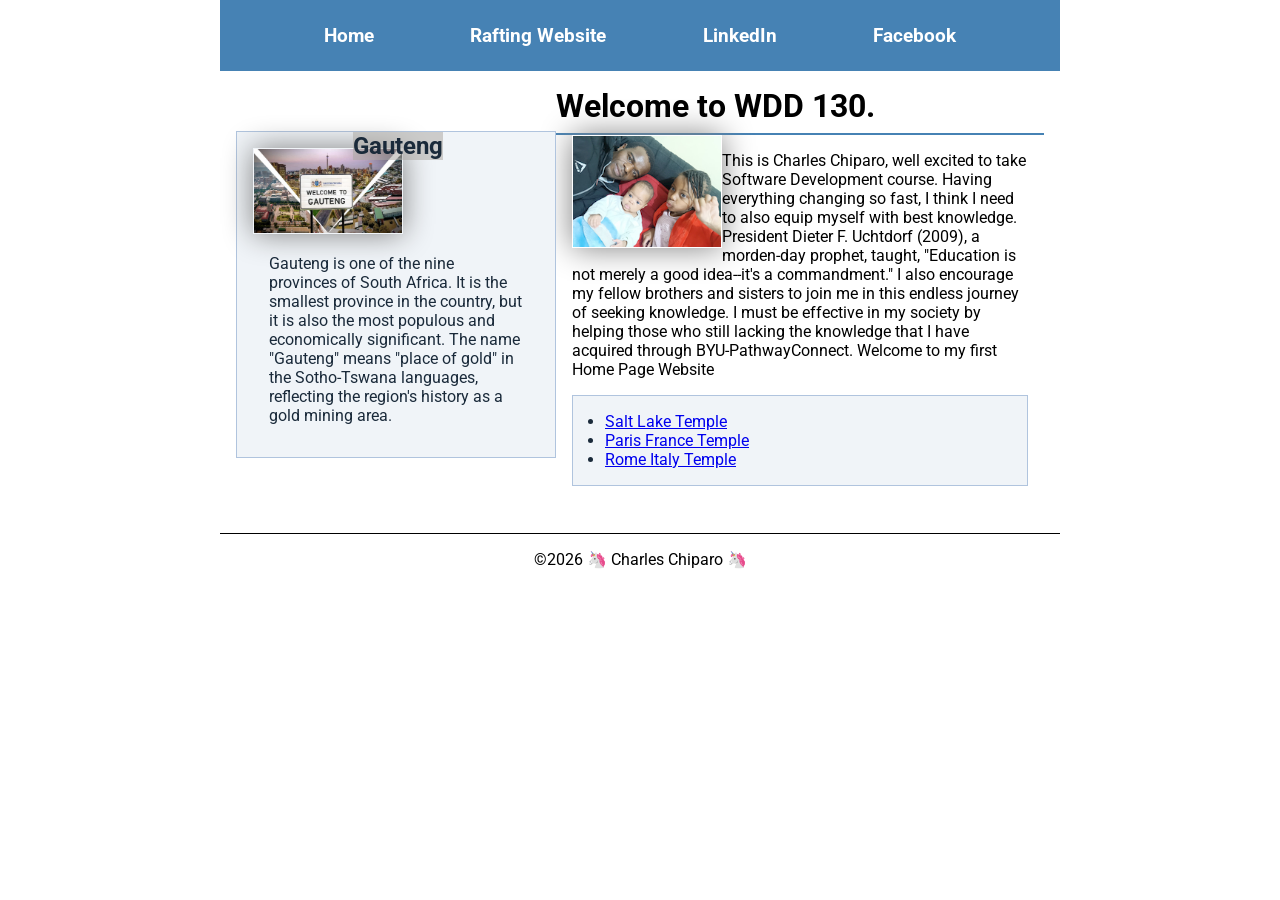
<file: index.html>
<!-- My first page -->
<!DOCTYPE html>
<html lang="en">

<head>
    <meta charset="UTF-8">
    <meta name="viewport" content="width=device-width, initial-scale=1.0">
    <title>cmcharles3 | WDD 130</title>
    <meta name="description"
      content="Charles Chiparo's WDD 130 Home Page. My website is all about my Software Development journey.">
    <meta name="author" content="Charles Chiparo">
    <link rel="stylesheet" href="styles/styles.css">
    <link rel="preconnect" href="https://fonts.googleapis.com">
    <link rel="preconnect" href="https://fonts.gstatic.com" crossorigin>
    <link href="https://fonts.googleapis.com/css2?family=Roboto&display=swap" rel="stylesheet">
</head>

<body>
    <header>
        <nav>
            <a href="#">Home</a>
            <a href="wwr/">Rafting Website</a>
            <a href="https://linkedin.com" target="-blank">LinkedIn</a>
            <a href="https://facebook.com" target="-blank">Facebook</a>
        </nav>
    </header>

    <div class="grid">
        <main>
            <h1>Welcome to WDD 130.</h1>
            <img src="images/profile.jpg" alt="The Chiparo Family." width="200">
            <p>This is Charles Chiparo, well excited to take Software Development course. Having
                everything changing so fast, I think I need to also equip myself with best
                knowledge.
                President Dieter F. Uchtdorf (2009), a morden-day prophet, taught, "Education is not
                merely a good idea--it's a commandment." I also encourage my fellow brothers and
                sisters
                to join me in this endless journey of seeking knowledge.

                I must be effective in my society by helping those who still lacking the knowledge
                that
                I have acquired
                through BYU-PathwayConnect.
                Welcome to my first Home Page Website
            </p>
            <ul class="box indent">

                <li><a href="https: //www.churchofjesuschrist.org/temples/details/salt-lake-temple"
                      target="_blank">Salt Lake Temple</a></li>
                <li><a href="https: //www.churchofjesuschrist.org/temples/details/paris-france-temple"
                      target="_blank">Paris France Temple</a></li>
                <li><a href="https: //www.churchofjesuschrist.org/temples/details/rome-italy-temple"
                      target="_blank">Rome Italy Temple</a></li>
            </ul>
        </main>
        <aside class="box"> <!--Class attribute-->
            <h2>Gauteng</h2>
            <img src="images/gauteng.webp" alt="Gauteng Province" width="200">
            <p>Gauteng is one of the nine provinces of South Africa. It is the smallest province in
                the
                country, but it is
                also the most populous and economically significant. The name "Gauteng" means "place
                of
                gold" in the Sotho-Tswana
                languages, reflecting the region's history as a gold mining area.</p>
        </aside>
    </div>

    <footer>
        <p>©2026 🦄 Charles Chiparo 🦄</p>
    </footer>
</body>

</html>
</file>
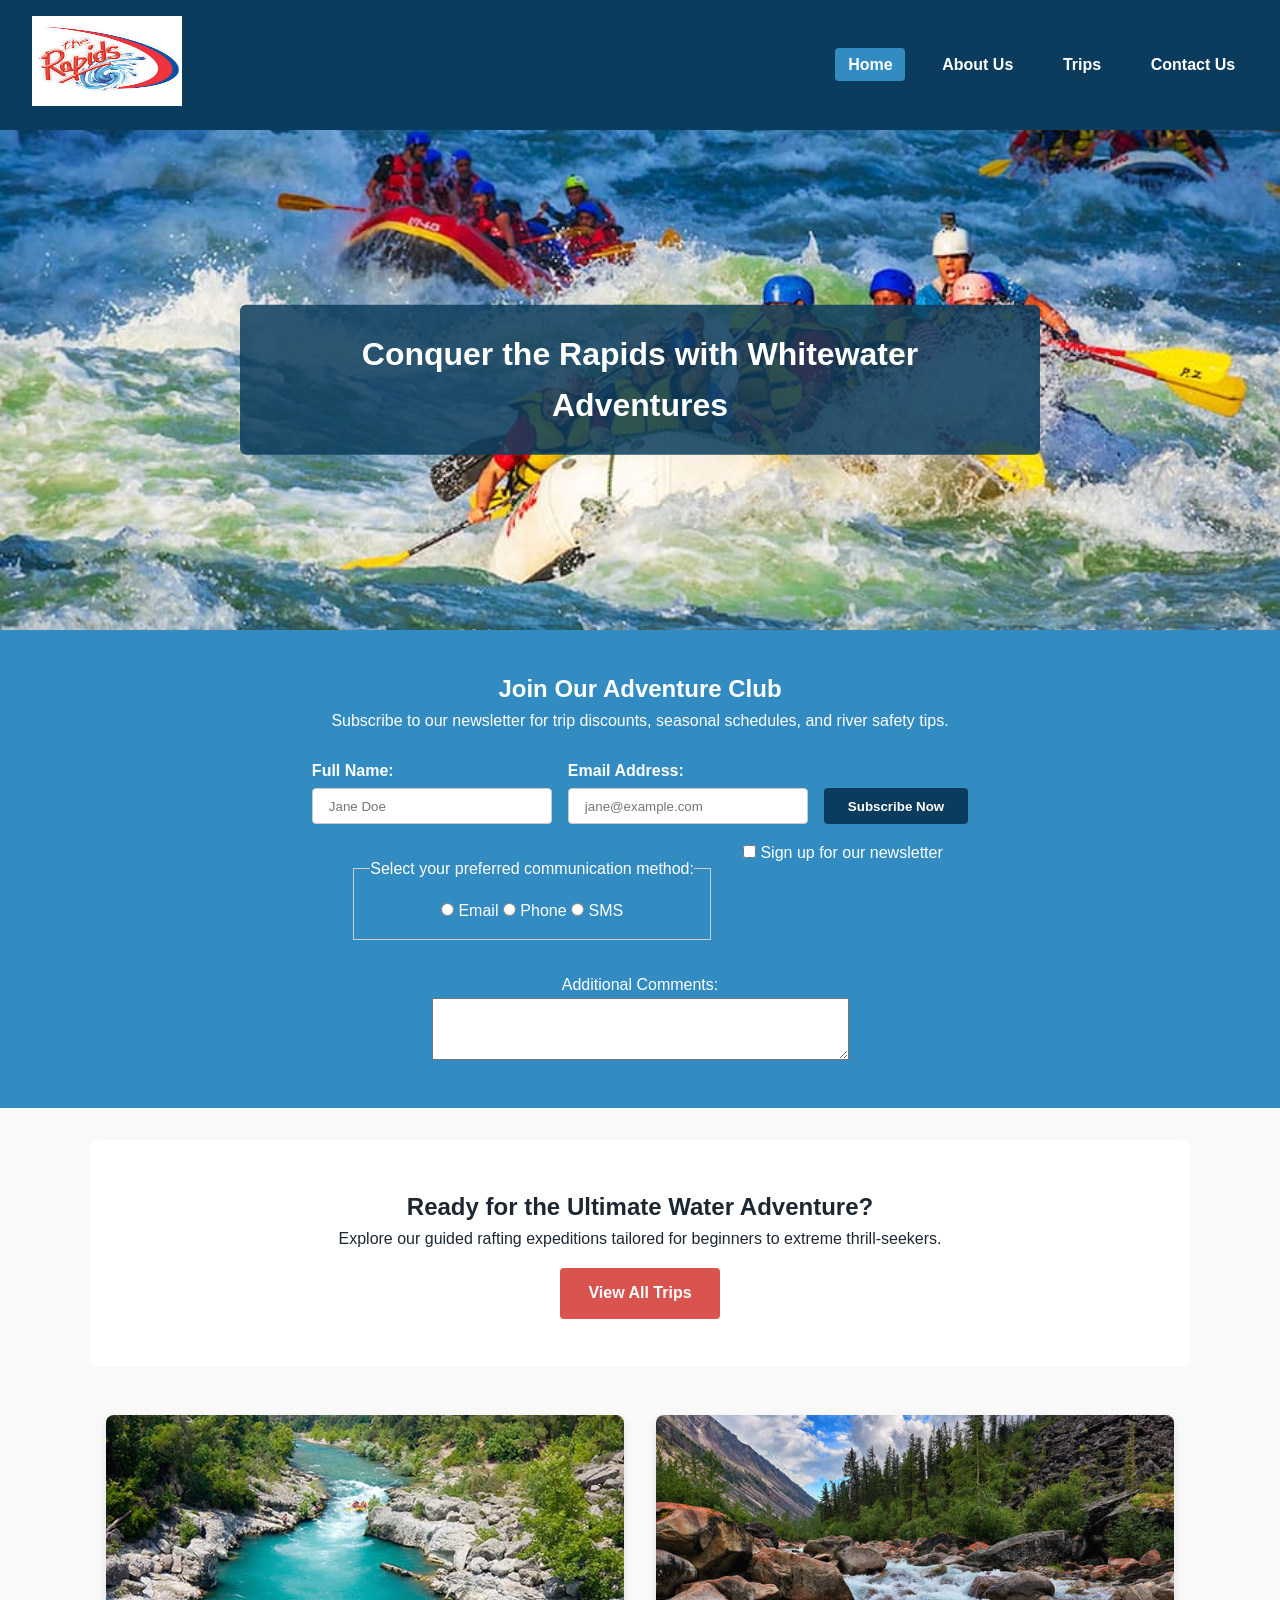
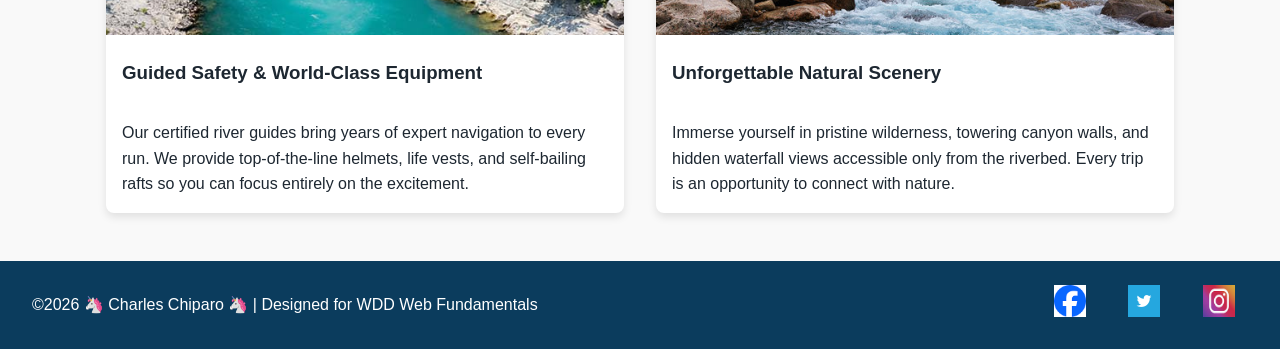
<file: wwr/index.html>
<!DOCTYPE html>
<html lang="en-US">

<head>
    <meta charset="utf-8">
    <meta name="viewport" content="width=device-width, initial-scale=1.0">
    <meta name="author" content="Charles Chiparo">
    <title>White Water Rafting | Contact Us</title>
    <meta name="description"
      content="Welcome to Whitewater Adventures - your white water rafting company offering thrilling unforgettable outdoor experiences.">
    <link rel="stylesheet" href="styles/rafting.css">
</head>

<body>
    <header>
        <div>
            <img src="images/rapidssplash.jpg" alt="Rapids Splash Logo" width="150" height="90">
        </div>
        <nav>
            <ul>
                <li><a href="index.html" class="active">Home</a></li>
                <li><a href="about.html">About Us</a></li>
                <li><a href="trips.html">Trips</a></li>
                <li><a href="contact.html">Contact Us</a></li>
            </ul>
        </nav>
    </header>

    <main>
        <!-- Hero Section -->
        <div class="hero">
            <img src="images/rafting1.jpg" alt="Rafters navigating rapid waters">
            <h1>Conquer the Rapids with Whitewater Adventures</h1>
        </div>

        <!-- Newsletter Sign Up -->
        <section class="newsletter">
            <h2>Join Our Adventure Club</h2>
            <p>Subscribe to our newsletter for trip discounts, seasonal schedules, and river safety
                tips.</p>
            <form action="#" method="post" class="newsletter-form">
                <div class="form-item">
                    <label for="fname">Full Name:</label>
                    <input type="text" id="fname" name="fname" required placeholder="Jane Doe">
                </div>
                <div class="form-item">
                    <label for="email">Email Address:</label>
                    <input type="email" id="email" name="email" required
                      placeholder="jane@example.com">
                </div>
                <button type="submit" class="btn-submit">Subscribe Now</button>

                <!-- 3 Radio Buttons -->
                <fieldset>
                    <legend>Select your preferred communication method:</legend>
                    <label><input type="radio" id="contact-email" name="contact" value="email">
                        Email</label>
                    <label><input type="radio" id="contact-phone" name="contact" value="phone">
                        Phone</label>
                    <label><input type="radio" id="contact-sms" name="contact" value="sms">
                        SMS</label>
                </fieldset>

                <!-- 1 Checkbox (e.g., for agreeing to terms or selecting preferences) -->
                <div>
                    <input type="checkbox" id="newsletter-sub" name="subscribe" value="yes">
                    <label for="newsletter-sub">Sign up for our newsletter</label>
                </div>

                <!-- 1 Textarea (e.g., for comments or messages) -->
                <div>
                    <label for="comments">Additional Comments:</label><br>
                    <textarea id="comments" name="comments" rows="4" cols="50"></textarea>
                </div>

            </form>
        </section>

        <!-- Call to Action Section -->
        <section class="cta-banner">
            <h2>Ready for the Ultimate Water Adventure?</h2>
            <p>Explore our guided rafting expeditions tailored for beginners to extreme
                thrill-seekers.</p>
            <a href="trips.html" class="cta-btn">View All Trips</a>
        </section>

        <!-- Grid Content Section -->
        <section class="home-grid">
            <div class="grid-card">
                <img src="images/rafting5.jpg" alt="Group rafting through clear rapid waters">
                <h3>Guided Safety & World-Class Equipment</h3>
                <p>Our certified river guides bring years of expert navigation to every run. We
                    provide top-of-the-line helmets, life vests, and self-bailing rafts so you can
                    focus entirely on the excitement.</p>
            </div>
            <div class="grid-card">
                <img src="images/scenic.jpg" alt="Scenic river landscape with mountains">
                <h3>Unforgettable Natural Scenery</h3>
                <p>Immerse yourself in pristine wilderness, towering canyon walls, and hidden
                    waterfall views accessible only from the riverbed. Every trip is an opportunity
                    to connect with nature.</p>
            </div>
        </section>
    </main>

    <footer>
        <p>©2026 🦄 Charles Chiparo 🦄 | Designed for WDD Web Fundamentals</p>
        <div>
            <nav class="socialmedia">
                <a href="https://facebook.com" target="_blank" rel="noopener"><img
                      src="images/facebook.png" alt="Facebook icon"></a>
                <a href="https://twitter.com" target="_blank" rel="noopener"><img
                      src="images/twitter.png" alt="Twitter icon"></a>
                <a href="https://instagram.com" target="_blank" rel="noopener"><img
                      src="images/instagram.jpg" alt="Instagram icon"></a>
            </nav>
        </div>
    </footer>
</body>

</html>
</file>
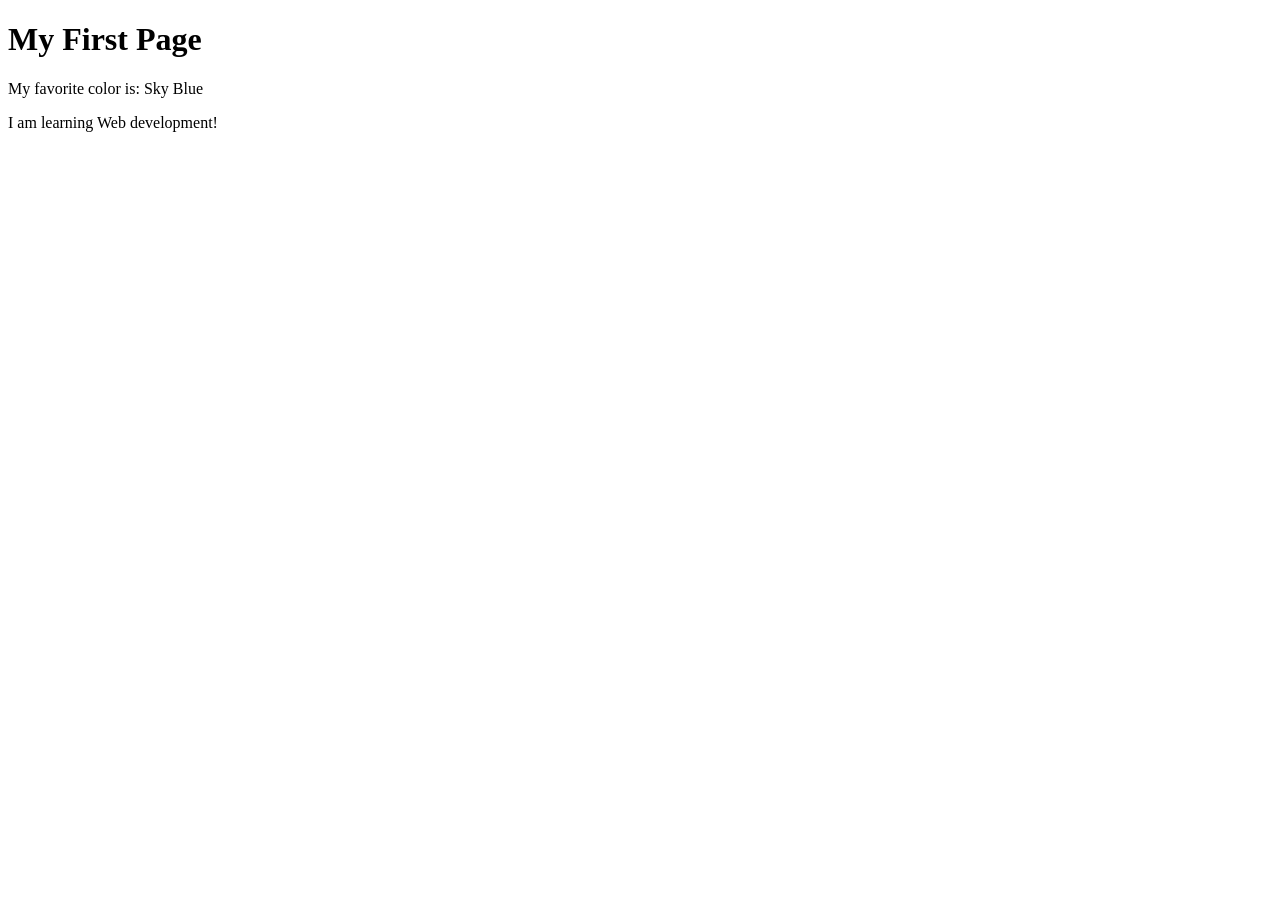
<file: week01/first-page.html>
<!DOCTYPE html>
<html lang="en">

<head>
    <meta charset="UTF-8">
    <meta name="viewport" content="width=device-width, initial-scale=1.0">
    <title>My First Page</title>
</head>

<body>
    <h1>My First Page</h1>
    <p>My favorite color is: Sky Blue </p>
    <p>I am learning Web development!</p>
</body>

</html>
</file>
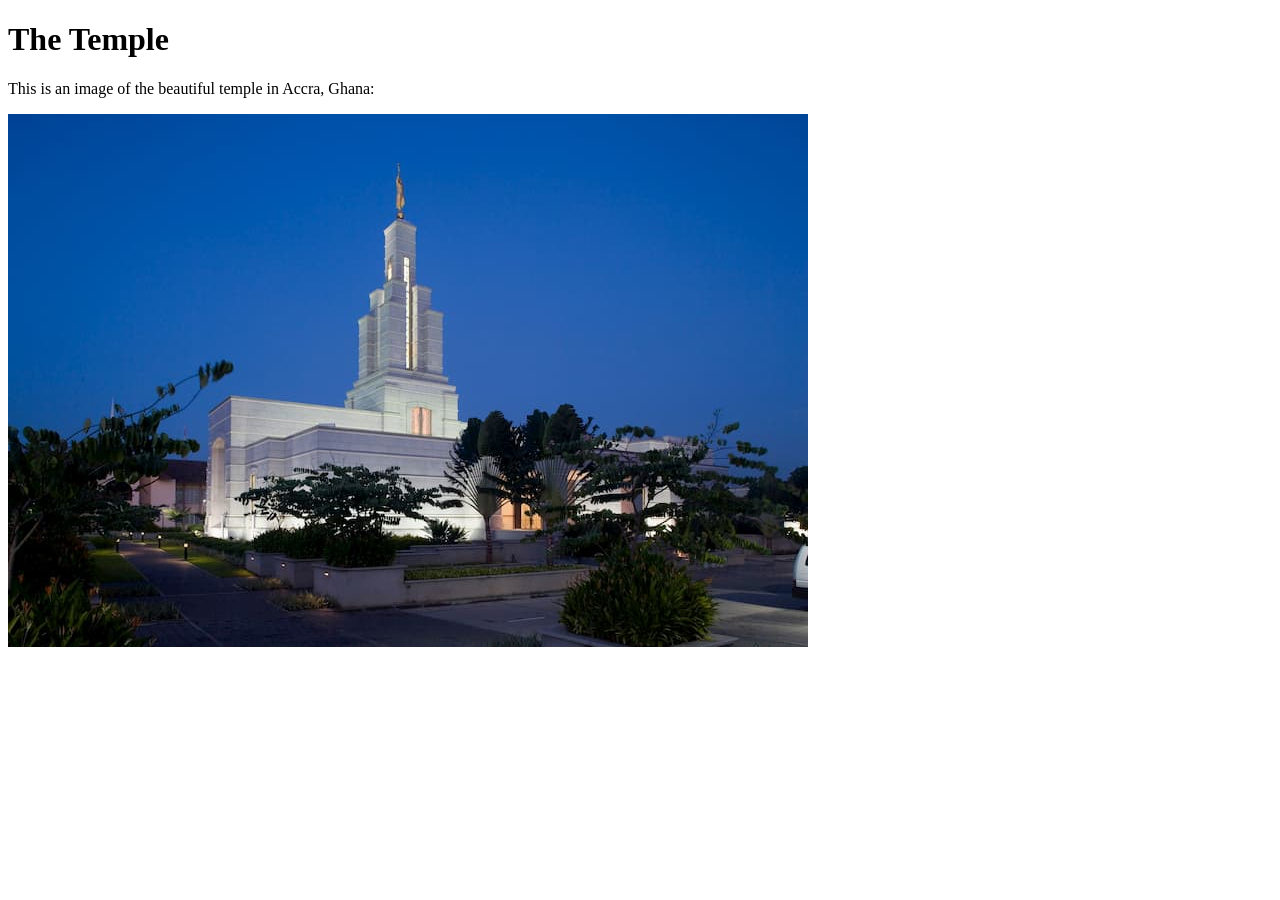
<file: week01/images-solution.html>
<!DOCTYPE html>
<html lang="en">
<head>
    <meta charset="UTF-8">
    <meta name="viewport" content="width=device-width, initial-scale=1.0">
    <title>Temple Image</title>
</head>
<body>
    <h1>The Temple</h1>
    <p>This is an image of the beautiful temple in Accra, Ghana:</p>
    <img src="images/temple-small.jpg" alt="The Accra Ghana Temple">
    
</body>
</html>
</file>
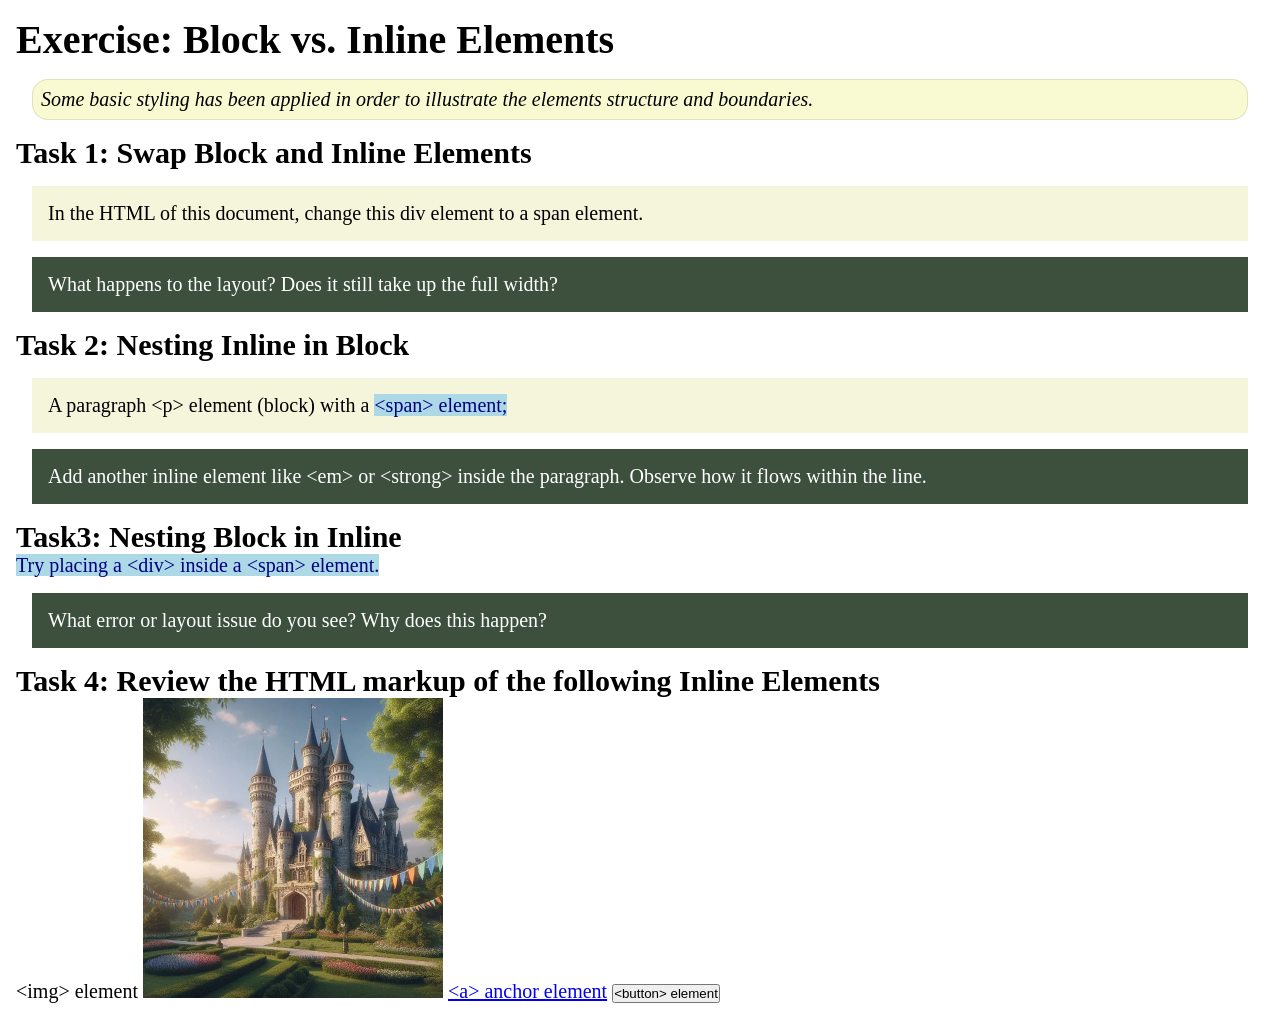
<file: week02/block-vs-inline.html>
<!DOCTYPE html>
<html lang="en">

<head>
    <meta charset="UTF-8">
    <meta name="viewport" content="width=device-width, initial-scale=1.0">
    <title>Exercise: Block vs. Inline Elements</title>
    <link rel="stylesheet" href="styles/block-vs-inline.css">
</head>

<body>
    <main>
        <h1>Exercise: Block vs. Inline Elements</h1>
        <p class="note">Some basic styling has been applied in order to illustrate the elements structure and
            boundaries.</p>

        <h2>Task 1: Swap Block and Inline Elements</h2>
        <div>In the HTML of this document, change this div element to a span element.</div>

        <p class="question">What happens to the layout? Does it still take up the full width?</p>

        <h2>Task 2: Nesting Inline in Block</h2>
        <p>A paragraph &lt;p&gt; element (block) with a <span>&lt;span&gt; element;</span></p>
        <p class="question">Add another inline element like &lt;em&gt; or &lt;strong&gt; inside the paragraph. Observe
            how it flows within the line.</p>

        <h2>Task3: Nesting Block in Inline</h2>
        <span>Try placing a &lt;div&gt; inside a &lt;span&gt; element.</span>
            <p class="question">What error or layout issue do you see? Why does this happen?</p>


            <h2>Task 4: Review the HTML markup of the following Inline Elements</h2>
        &lt;img&gt; element
        <img src="images/castle.webp" alt="placeholder image (images are inline)" width="300" height="300">
        <a href="https://churchofjesuschrist.org">&lt;a&gt; anchor element</a>
        <button type="button">&lt;button&gt; element</button>
    </main>
</body>

</html>
</file>
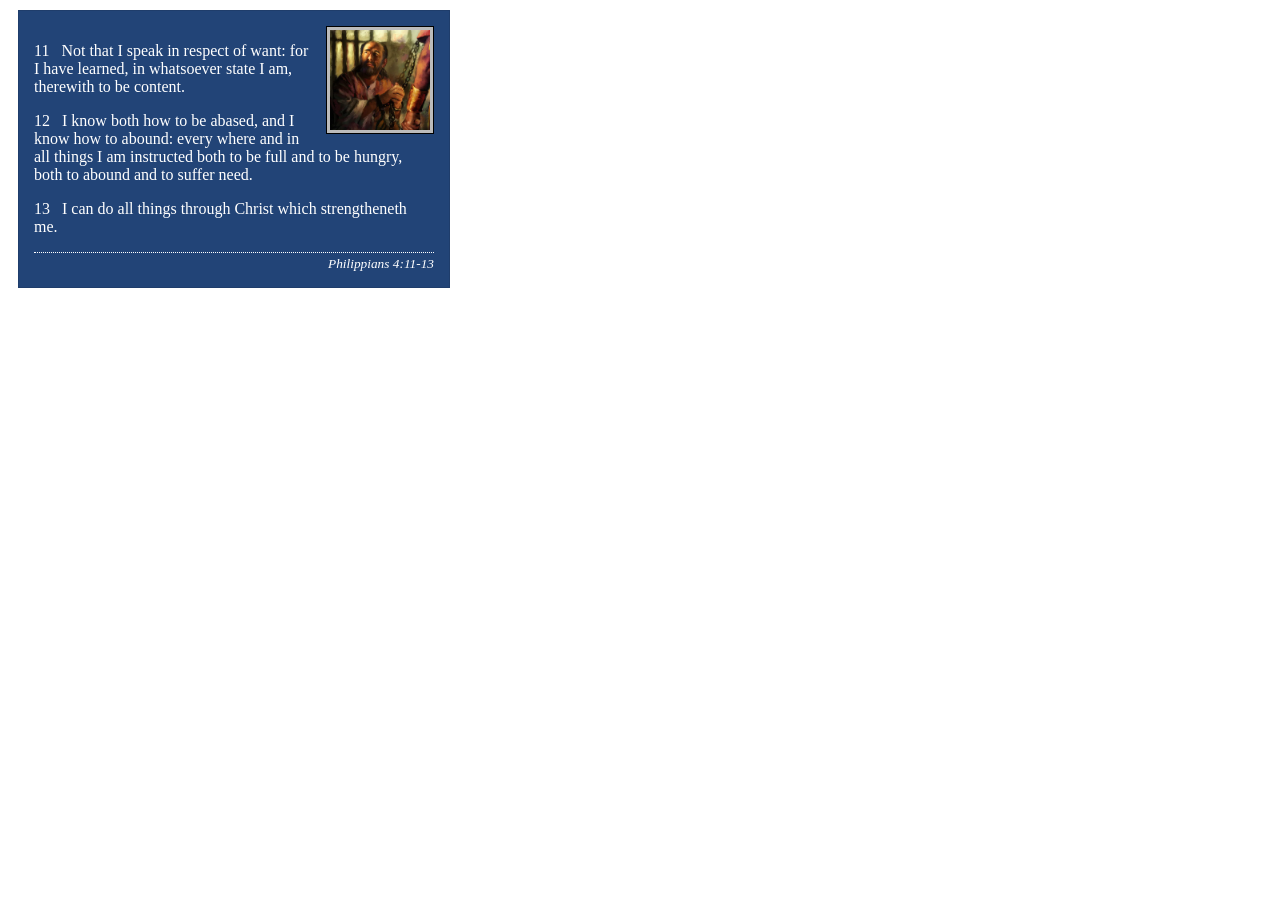
<file: week02/box-model-solution.html>
<!DOCTYPE html>
<html lang="en">
<head>
    <meta charset="UTF-8">
    <meta name="viewport" content="width=device-width, initial-scale=1.0">
    <title>Box Model Activity</title>
    <link rel="stylesheet" href="styles/box-model-solution.css">
</head>
<body>
    <main>
        <div class="callout">
            <img src="images/apostle-paul-imprisoned.webp" alt="Paul the Apostle - Imprisoned in Rome" width="200" height="200">
            <blockquote>
                <p>11 &nbsp; Not that I speak in respect of want: for I have learned, in whatsoever state I am, therewith to be content.</p>
                <p>12 &nbsp; I know both how to be abased, and I know how to abound: every where and in all things I am instructed both to be full and to be hungry, both to abound and to suffer need.</p>
                <p>13 &nbsp; I can do all things through Christ which strengtheneth me.</p>
            </blockquote>
            <cite>Philippians 4:11-13</cite>
        </div>
    </main>
</body>
</html>
</file>
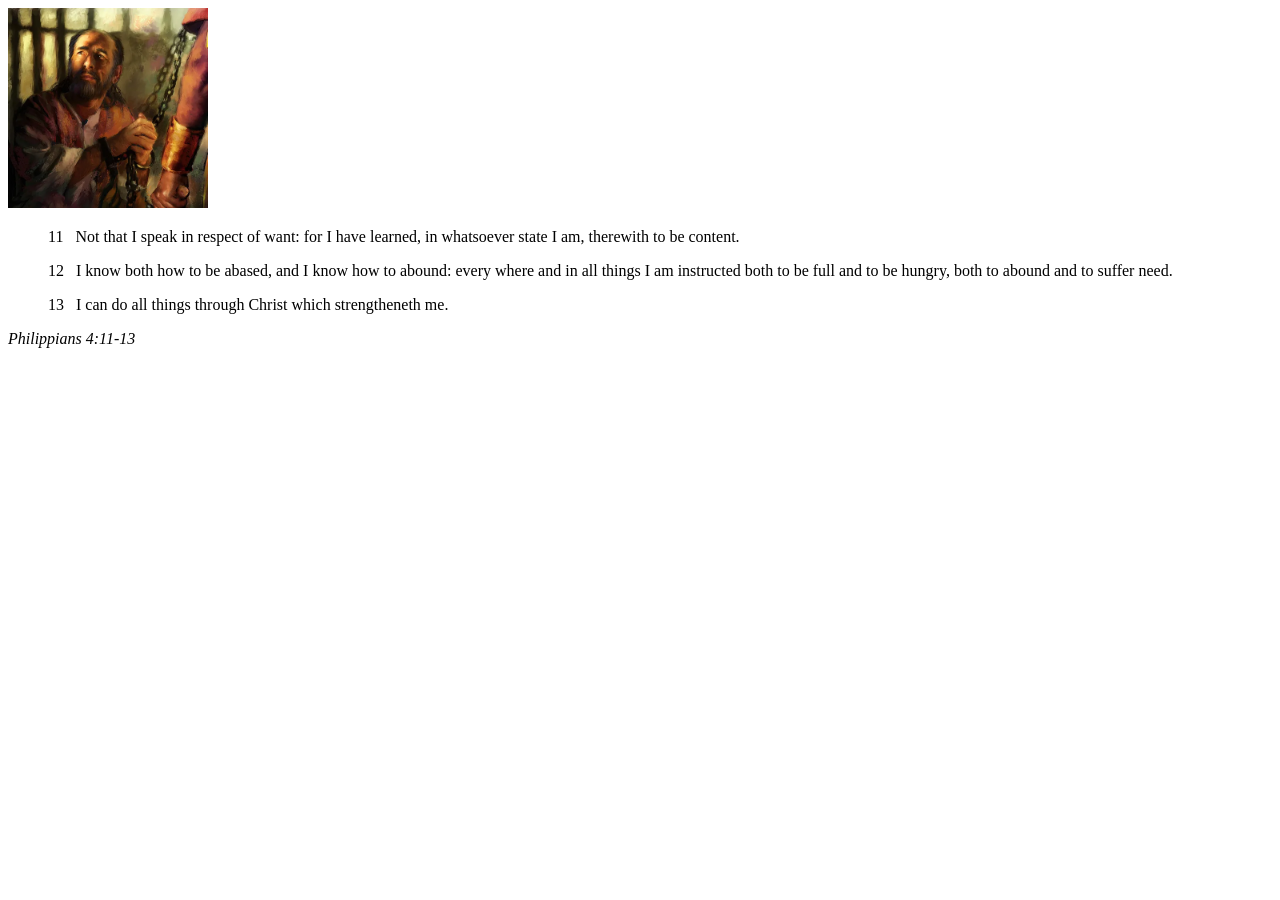
<file: week02/box-model.html>
<!DOCTYPE html>
<html lang="en">
<head>
    <meta charset="UTF-8">
    <meta name="viewport" content="width=device-width, initial-scale=1.0">
    <title>Box Model Activity</title>
</head>
<body>
    <main>
        <div class="callout">
            <img src="images/apostle-paul-imprisoned.webp" alt="Paul the Apostle - Imprisoned in Rome" width="200" height="200">
            <blockquote>
                <p>11 &nbsp; Not that I speak in respect of want: for I have learned, in whatsoever state I am, therewith to be content.</p>
                <p>12 &nbsp; I know both how to be abased, and I know how to abound: every where and in all things I am instructed both to be full and to be hungry, both to abound and to suffer need.</p>
                <p>13 &nbsp; I can do all things through Christ which strengtheneth me.</p>
            </blockquote>
            <cite>Philippians 4:11-13</cite>
        </div>
    </main>
</body>
</html>
</file>
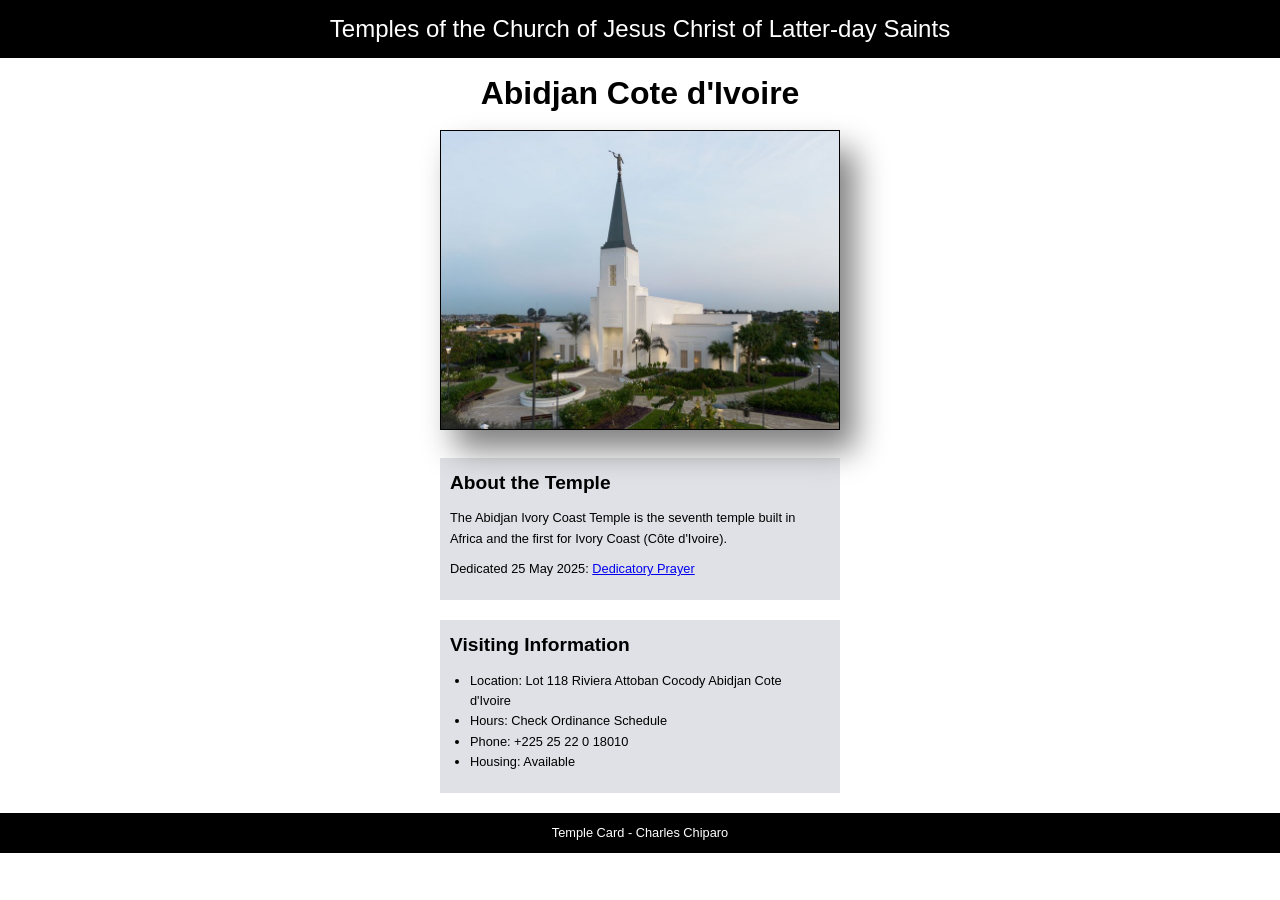
<file: week02/temple.html>
<!DOCTYPE html>
<html lang="en">

<head>
    <meta charset="UTF-8">
    <meta name="viewport" content="width=device-width, initial-scale=1.0">
    <title>Temple Card - Abidjan Cote d'Ivoire</title>
    <link rel="stylesheet" href="styles/temple.css">
    </head>

<body>
    <header>
        <p>Temples of the Church of Jesus Christ of Latter-day Saints</p>
    </header>
    <main>
        <h1>Abidjan Cote d'Ivoire</h1>
        <picture>
            <img src="images/abidjan-ivory-coast.jpeg" alt="Abidjan Cote d'Ivoire Temple">
        </picture>
        <section>
            <h2>About the Temple</h2>
            <p>The Abidjan Ivory Coast Temple is the seventh temple built in Africa and the first for Ivory Coast (Côte
                d'Ivoire).</p>
            <p>Dedicated 25 May 2025: <a
                    href="https://www.churchofjesuschrist.org/temples/dedicatory-prayer/abidjan-ivory-coast-temple/2025-05-25?lang=eng"
                    target="_blank" rel="noopener noreferrer">Dedicatory Prayer</a></p>
        </section>
        <section>
            <h2>Visiting Information</h2>
            <ul>
                <li>Location: Lot 118 Riviera Attoban Cocody Abidjan Cote d'Ivoire</li>
                <li>Hours: Check Ordinance Schedule</li>
                <li>Phone: +225 25 22 0 18010</li>
                <li>Housing: Available</li>
            </ul>
        </section>
    </main>
    <footer>
        <p>Temple Card - Charles Chiparo</p>
    </footer>
</body>

</html>
</file>
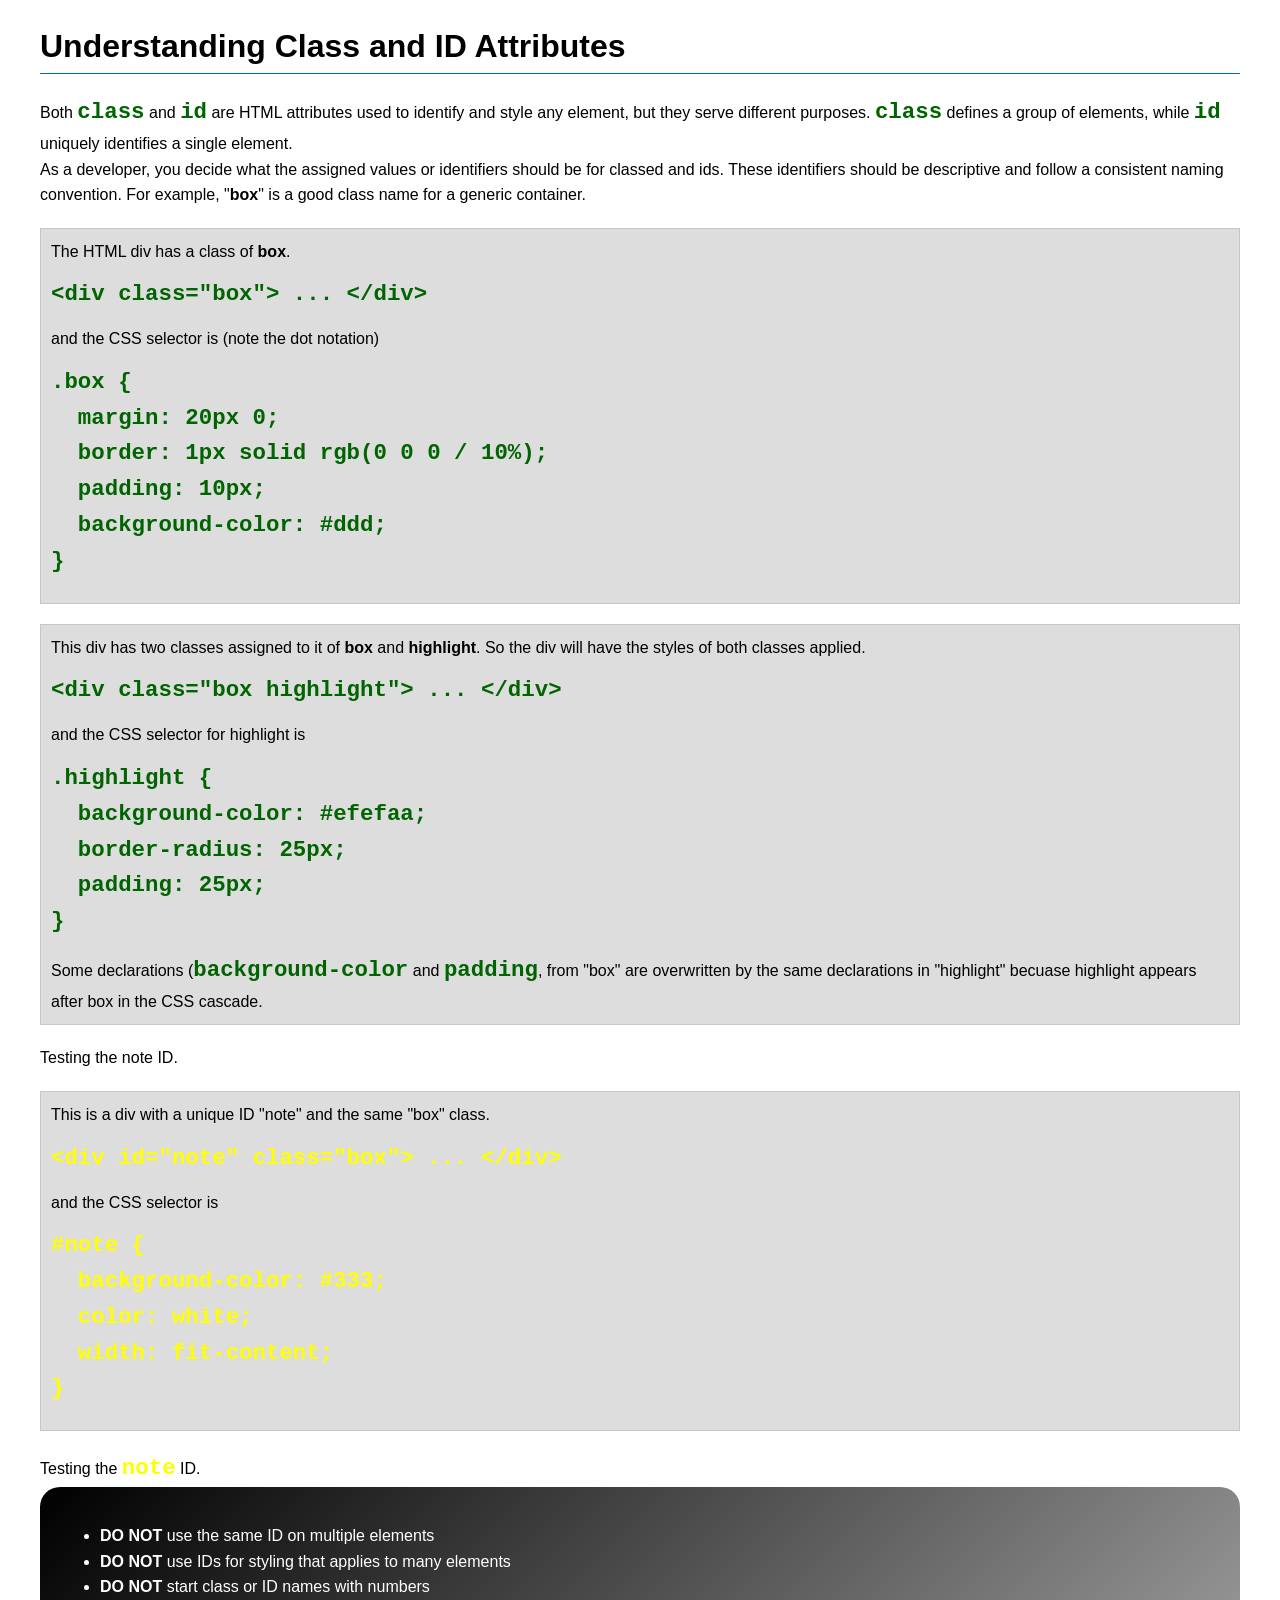
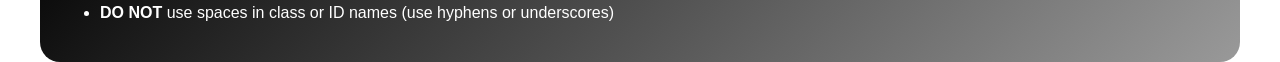
<file: week03/class-and-id.html>
<!DOCTYPE html>
<html lang="en">

<head>
    <meta charset="UTF-8">
    <meta name="viewport" content="width=device-width, initial-scale=1.0">
    <title>Class vs ID Attributes</title>
    <link rel="stylesheet" href="styles/class-and-id.css">
</head>

<body>
    <h1>Understanding Class and ID Attributes</h1>
    <p>Both <code>class</code> and <code>id</code> are HTML attributes used to identify and style any element, but they
        serve different purposes. <code>class</code> defines a group of elements, while <code>id</code> uniquely
        identifies a single element.</p>
    <p>As a developer, you decide what the assigned values or identifiers should be for classed and ids. These
        identifiers should be
        descriptive and follow a consistent naming convention. For example, "<strong>box</strong>" is a good class name
        for a generic container.</p>
    <div class="box">
        <p>The HTML div has a class of <strong>box</strong>.</p>
        <pre><code class="html">&lt;div class="box"&gt; ... &lt;/div&gt;</code></pre>
        and the CSS selector is (note the dot notation)
        <pre><code class="css">.box {
  margin: 20px 0;
  border: 1px solid rgb(0 0 0 / 10%);
  padding: 10px;
  background-color: #ddd; 
}</code></pre>
    </div>

    <div class="box highlight">
        <p>This div has two classes assigned to it of <strong>box</strong> and <strong>highlight</strong>. So the div
            will have the styles of both classes applied.</p>
        <pre><code class="html">&lt;div class="box highlight"&gt; ... &lt;/div&gt;</code></pre>
        and the CSS selector for highlight is
        <pre><code class="css">.highlight {
  background-color: #efefaa;
  border-radius: 25px;
  padding: 25px;
}</code></pre>
<p>Some declarations (<code>background-color</code> and <code>padding</code>, from "box" are overwritten by the same declarations in "highlight" becuase highlight appears after box in the CSS cascade.</p>
    </div>
    <div id="note">
        <p>Testing the note ID.</p>
    </div>

    <div id="note" class="box">
        <p>This is a div with a unique ID "note" and the same "box" class.</p>
        <pre><code class="html">&lt;div id="note" class="box"&gt; ... &lt;/div&gt;</code></pre>
        and the CSS selector is
        <pre><code class="css">#note {
  background-color: #333;
  color: white;
  width: fit-content;
}</code></pre>
    </div>

    <div id="note">
        <p>Testing the <code>note</code> ID.</p>
    </div>

    <section id="best-practice">
        <ul>
            <li><strong>DO NOT</strong> use the same ID on multiple elements</li>
            <li><strong>DO NOT</strong> use IDs for styling that applies to many elements</li>
            <li><strong>DO NOT</strong> start class or ID names with numbers</li>
            <li><strong>DO NOT</strong> use spaces in class or ID names (use hyphens or underscores)</li>
        </ul>
    </section>




</body>

</html>
</file>
<file: styles/styles.css>
* {
    margin: 0;
    padding: 0;
    box-sizing: border-box;
}

header,
.grid,
footer {
    max-width: 840px;
    margin: 0 auto;
}

body {
    font-size: 16px;
    font-family: Roboto, Condensed, Arial, Helvetica, sans-serif;
}

/* Defining CSS Variables inside :root selector.  */
:root {
    --primary-color: rgb(0, 49, 139);
    --heading-color: darkblue;
    --bg-light: rgb(223, 225, 230);
    --border-color: rgba(0, 0, 0, 0.2);

    --image-width-small: 150px;
    --image-width-large: 200px;
    --thin-spacing: 1px;

    --image-shadow: 0 0 30px gray;
}

/* Replacing repeated values using var() */
nav {
    /* background-color: var(--primary-color); */
    /* padding: 10px; */
    background-color: steelblue;
    padding: 1rem;
    display: flex;
    justify-content: space-evenly;
    align-items: center;
}

/* nav a {
    color: white;
    display: block;
    padding: 20px; */
nav a {
    display: block;
    padding: 0.5rem;
    text-decoration: none;
    font-size: 1.2rem;
    font-weight: 700;
    color: #fff;/% shorthand for white %/
}

h1 {
    /* color: var(--heading-color); */
    border-bottom: 2px solid steelblue;
    padding-bottom: 0.5rem;
}

img {
    width: var(--image-width-small);
    height: auto;
    padding: var(--thin-spacing);
    box-shadow: var(--image-shadow);
}

p {
    padding: 0px;
}

.grid {
    display: grid;
    grid-template-columns: 20rem 1fr;
    align-items: center;
}

main {
    /* max-width: 840px; */
    grid-column: 2/3;
    margin: 1rem;
}

aside {
    width: 20rem;
    /* text-align: center; */
    position: relative;
    grid-column: 1/2;
    grid-row: 1/2;
}

/* absolute positioning for the heading overlay */
aside h2 {
    position: absolute;
    top: 0px;

    left: 116px;
    background-color: rgba(172, 169, 164, 0.534);
}

/* Floating profile image to the right */
main img {
    float: left;
    margin-left: 1rem;
    /* keeps text from bumping directly into the image */
}

p {
    margin: 1rem;
}

.profile-image {
    float: right;
    margin: 0 0 1rem 1rem;
}

footer {
    margin-top: 15px;
    border-top: 1px solid #000;
    text-align: center;
}

/* Class Selectors */
.box {
    margin: 1rem;
    padding: 1rem;
    background-color: #f0f4f8;
    color: #1a2a3a;
    border: 1px solid #b0c4de;
}

.indent {
    padding-left: 2rem;
}
</file>
<file: wwr/styles/rafting.css>
/* Core Variables & Colors */
:root {
    --primary-color: #0b3c5d;
    /* Deep Ocean Blue */
    --secondary-color: #328cc1;
    /* River Blue */
    --accent-color: #d9534f;
    /* High Contrast Action Red */
    --neutral-dark: #1d2731;
    /* Dark Charcoal for readable text */
    --neutral-light: #f9f9f9;
    /* Off-White Background */
    --white: #ffffff;
}

* {
    box-sizing: border-box;
    margin: 0;
    padding: 0;
}

body {
    font-family: Arial, Helvetica, sans-serif;
    color: var(--neutral-dark);
    background-color: var(--neutral-light);
    line-height: 1.6;
}

/* Header & Navigation Layout */
header {
    background-color: var(--primary-color);
    display: flex;
    justify-content: space-between;
    align-items: center;
    padding: 1rem 2rem;
}

.logo {
    height: 60px;
    width: auto;
}

nav ul {
    display: flex;
    list-style: none;
    gap: 1.5rem;
}

nav a {
    color: var(--white);
    text-decoration: none;
    font-weight: bold;
    padding: 0.5rem 0.8rem;
    border-radius: 4px;
}

nav a:hover,
nav a.active {
    background-color: var(--secondary-color);
}

/* Hero Section (Absolute Positioning Requirement) */
.hero {
    position: relative;
    width: 100%;
    max-height: 500px;
    overflow: hidden;
}

.hero img {
    width: 100%;
    height: 500px;
    object-fit: cover;

}

.hero h1 {
    position: absolute;

    top: 50%;
    left: 50%;
    transform: translate(-50%, -50%);
    color: var(--white);
    background-color: rgba(11, 60, 93, 0.85);
    /* Deep background for WCAG AA text contrast */
    padding: 1.5rem 2rem;
    text-align: center;
    width: 80%;
    max-width: 800px;
    border-radius: 6px;
    font-size: 2rem;
}

/* Common Call To Action Elements */
.cta-banner,
.trips-header {
    text-align: center;
    padding: 3rem 1.5rem;
    background-color: var(--white);
    margin: 2rem auto;
    max-width: 1100px;
    border-radius: 8px;
}

.cta-btn {
    display: inline-block;
    margin-top: 1rem;
    padding: 0.8rem 1.8rem;
    background-color: var(--accent-color);
    color: var(--white);
    text-decoration: none;
    font-weight: bold;
    border-radius: 4px;
    transition: background-color 0.3s ease;
}

.cta-btn:hover {
    background-color: #b9322e;
}

/* Newsletter Section */
.newsletter {
    background-color: var(--secondary-color);
    color: var(--white);
    padding: 2.5rem 1.5rem;
    text-align: center;
}

.newsletter-form {
    display: flex;
    flex-wrap: wrap;
    justify-content: center;
    gap: 1rem;
    margin-top: 1.5rem;
    max-width: 800px;
    margin-left: auto;
    margin-right: auto;
}

fieldset {
    margin: 1rem;
    padding: 1rem;
    border: 1px solid #ccc;
}

.form-item {
    display: flex;
    flex-direction: column;
    text-align: left;
}

.form-item label {
    margin-bottom: 0.3rem;
    font-weight: bold;
}

.form-item input {
    padding: 0.6rem 1rem;
    border: 1px solid #ccc;
    border-radius: 4px;
    min-width: 240px;
}

.btn-submit {
    align-self: flex-end;
    padding: 0.65rem 1.5rem;
    background-color: var(--primary-color);
    color: var(--white);
    border: none;
    border-radius: 4px;
    font-weight: bold;
    cursor: pointer;
}

.btn-submit:hover {
    background-color: var(--neutral-dark);
}

/* Home Grid Layout (CSS Grid Requirement) */
.home-grid {
    display: grid;
    grid-template-columns: repeat(auto-fit, minmax(300px, 1fr));
    gap: 2rem;
    max-width: 1100px;
    margin: 3rem auto;
    padding: 0 1rem;
}

.grid-card {
    background-color: var(--white);
    border-radius: 8px;
    overflow: hidden;
    box-shadow: 0 4px 8px rgba(0, 0, 0, 0.1);
}

.grid-card img {
    width: 100%;
    height: 220px;
    object-fit: cover;
}

.grid-card h3,
.grid-card p {
    padding: 1rem;
}

/* Trips Page Specific CSS */
.trip-details {
    display: grid;
    grid-template-columns: repeat(auto-fit, minmax(320px, 1fr));
    gap: 2rem;
    max-width: 1100px;
    margin: 2rem auto;
    padding: 0 1rem;
}

.trip-card {
    background-color: var(--white);
    border-radius: 8px;
    overflow: hidden;
    box-shadow: 0 4px 8px rgba(0, 0, 0, 0.1);
    display: flex;
    flex-direction: column;
}

.trip-card img {
    width: 100%;
    height: 220px;
    object-fit: cover;
}

.trip-content {
    padding: 1.5rem;
    display: flex;
    flex-direction: column;
    flex-grow: 1;
}

.trip-content .difficulty {
    font-weight: bold;
    color: var(--secondary-color);
    margin: 0.5rem 0;
}

.trip-content ul {
    margin-top: 1rem;
    padding-left: 1.2rem;
}

/* Table Styling */
.table-container {
    max-width: 1100px;
    margin: 3rem auto;
    padding: 0 1rem;
}

.table-container h2 {
    margin-bottom: 1rem;
    text-align: center;
}

table {
    width: 100%;
    border-collapse: collapse;
    background-color: var(--white);
    border-radius: 8px;
    overflow: hidden;
    box-shadow: 0 2px 5px rgba(0, 0, 0, 0.05);
}

th,
td {
    padding: 1rem;
    text-align: left;
    border-bottom: 1px solid #ddd;
}

th {
    background-color: var(--primary-color);
    color: var(--white);
}

tr:nth-child(even) {
    background-color: #f2f2f2;
}

/* Footer Styling */
footer {
    background-color: var(--primary-color);
    color: var(--white);
    padding: 1.5rem 2rem;
    display: flex;
    justify-content: space-between;
    align-items: center;
    margin-top: 3rem;
}

.socialmedia img {
    width: 32px;
    height: 32px;
    margin-left: 0.8rem;
}
</file>
<file: week02/styles/block-vs-inline.css>
* {
    margin: 0;
    padding: 0;
}

body {
    font-size: 20px;
    margin: 1rem;
}

p,
div {
    background-color: beige;
    margin: 1rem;
    padding: 1rem;
}

span {
    color: navy;
    background-color: lightblue;
}

code {
    margin: 0;
    padding: 0;
    color: green;
    font-size: 1.2rem;
}

.note {
    font-style: italic;
    background-color: lightgoldenrodyellow;
    border-radius: 1rem;
    border: 1px solid rgb(0 0 0 / 10%);
    margin: 1rem;
    padding: .5rem;
}

.question {
    background-color: #3d503d;
    color: #fff;
}
</file>
<file: week02/styles/box-model-solution.css>
.callout {
    max-width: 400px;
    margin: 10px;
    border: 1px solid rgba(0, 0, 0, .1);
    padding: 15px;
    background-color: #247;
    color: #fff;
}

.callout img {
    float: right;
    margin: 0 0 10px 15px;
    border: 1px solid #000;
    padding: 3px;
    background-color: #bbb;
    width: 100px;
    height: auto;

}

blockquote {
    margin: 0;
}

cite {
    display: block;
    border-top: 1px dotted #fff;
    padding-top: 3px;
    text-align: right;
    font-size: smaller;
}
</file>
<file: week02/styles/temple.css>
* {
    box-sizing: border-box;
    margin: 0;
    padding: 0;
}

body {
    font-family: Arial, sans-serif;
    line-height: 1.6;
}

header, footer {
    background-color: #000000;
    color: white;
    padding: 10px;
    text-align: center;
    font-size: 1.5rem;
}

main {
    width: 400px;
    margin: 0 auto;
}

h1 {
    margin: 10px;
    text-align: center;
}

img {
    width: 100%;
    height: auto;
    border: 1px solid black;
    box-shadow: 15px 20px 30px gray;
}

section {
    margin: 20px 0;
    padding: 10px;
    border: 1px solid rgb(0, 0, 0/20%);
    background-color: rgb(223, 225, 230);
    font-size: .8rem;
}

section p {
    margin: 10px 0;
}

ul {
    margin: 10px 20px;
}

footer p {
    margin: 0;
    font-size: .8rem;
}
</file>
<file: week03/styles/class-and-id.css>
body {
    font-family: Arial, sans-serif;
    line-height: 1.6;
    margin: 0;
    padding: 0 40px;
}

h1 {
    border-bottom: 1px solid rgb(0 110 182);
    padding-bottom: 0;
}



p {
    margin: 0;
}

code {
    color: darkgreen;
    font-weight: 700;
    font-size: 1.4rem;
}

/* Class examples - can be reused */

.box {
    margin: 20px 0;
    border: 1px solid rgb(0 0 0 / 10%);
    padding: 10px;
    background-color: #ddd; /* this is shorthand for #dddddd */
}

/* .highlight { */
    background-color: #efefaa;
    border-radius: 25px;
    padding: 25px;
}

/* ID examples - should be unique */

#note {
    background-color: #333;
    color: white;
    width: fit-content;
}

#note code {
    color: yellow;
}

#best-practice {
    background: linear-gradient(135deg, #000 0%, #999 100%);
    color: white;
    border-radius: 20px;
    padding: 20px
}
</file>
